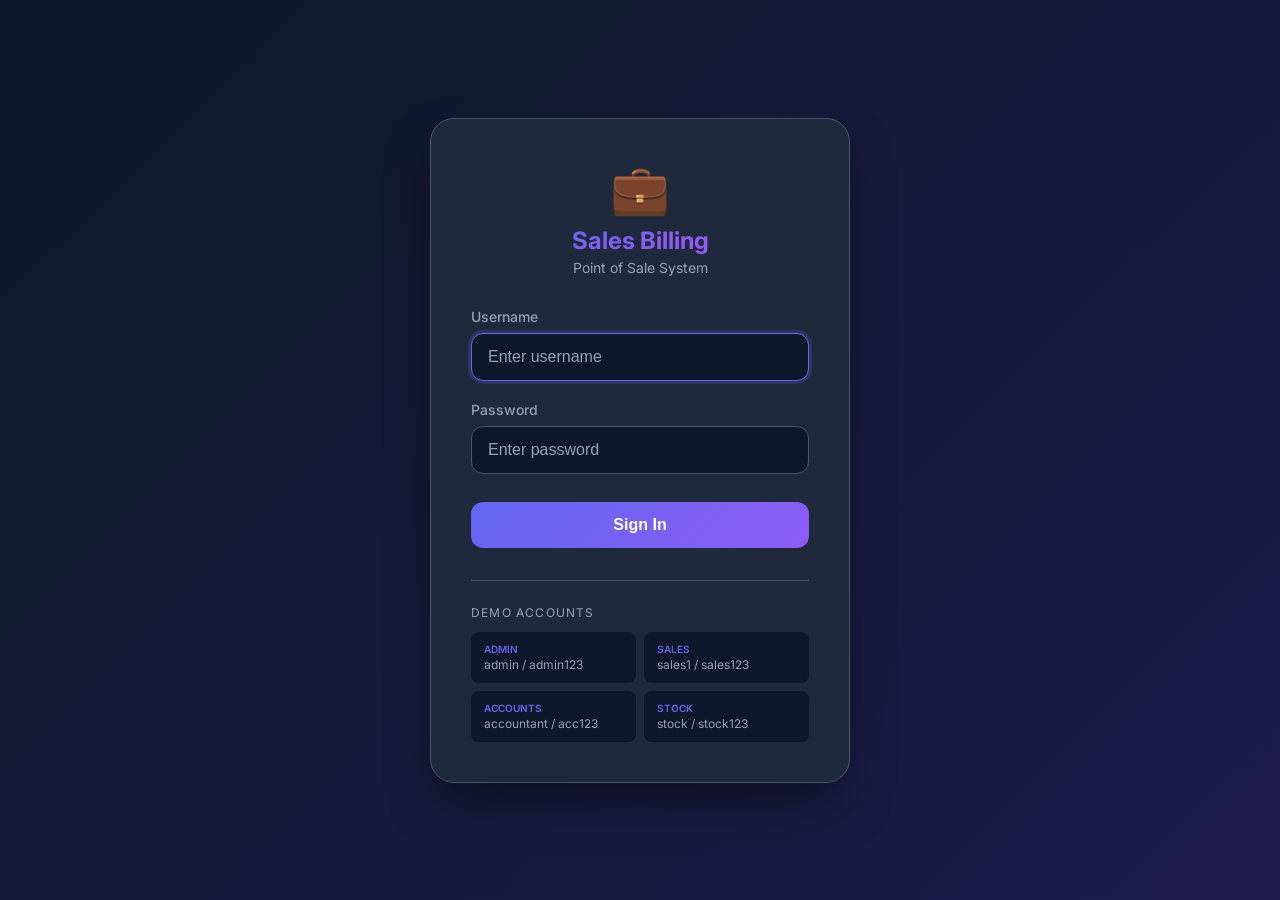
<file: backend/templates/login.html>
<!DOCTYPE html>
<html lang="en">

<head>
    <meta charset="UTF-8">
    <meta name="viewport" content="width=device-width, initial-scale=1.0">
    <title>Login - Sales Billing System</title>
    <link href="https://fonts.googleapis.com/css2?family=Inter:wght@400;500;600;700&display=swap" rel="stylesheet">
    <style>
        :root {
            --primary: #6366f1;
            --bg-primary: #0f172a;
            --bg-secondary: #1e293b;
            --text-primary: #f8fafc;
            --text-secondary: #94a3b8;
            --border: #475569;
        }

        * {
            margin: 0;
            padding: 0;
            box-sizing: border-box;
        }

        body {
            font-family: 'Inter', sans-serif;
            background: linear-gradient(135deg, #0f172a 0%, #1e1b4b 100%);
            min-height: 100vh;
            display: flex;
            align-items: center;
            justify-content: center;
            padding: 1rem;
        }

        .login-container {
            width: 100%;
            max-width: 420px;
        }

        .login-card {
            background: var(--bg-secondary);
            border-radius: 1.5rem;
            padding: 2.5rem;
            box-shadow: 0 25px 50px -12px rgba(0, 0, 0, 0.5);
            border: 1px solid var(--border);
        }

        .logo {
            text-align: center;
            margin-bottom: 2rem;
        }

        .logo-icon {
            font-size: 3rem;
            margin-bottom: 0.5rem;
        }

        .logo-text {
            font-size: 1.5rem;
            font-weight: 700;
            background: linear-gradient(135deg, var(--primary), #a855f7);
            -webkit-background-clip: text;
            -webkit-text-fill-color: transparent;
            background-clip: text;
        }

        .logo-subtitle {
            color: var(--text-secondary);
            font-size: 0.875rem;
            margin-top: 0.25rem;
        }

        .form-group {
            margin-bottom: 1.25rem;
        }

        .form-group label {
            display: block;
            color: var(--text-secondary);
            font-size: 0.875rem;
            font-weight: 500;
            margin-bottom: 0.5rem;
        }

        .form-control {
            width: 100%;
            padding: 0.875rem 1rem;
            background: var(--bg-primary);
            border: 1px solid var(--border);
            border-radius: 0.75rem;
            color: var(--text-primary);
            font-size: 1rem;
            transition: all 0.2s;
        }

        .form-control:focus {
            outline: none;
            border-color: var(--primary);
            box-shadow: 0 0 0 3px rgba(99, 102, 241, 0.2);
        }

        .form-control::placeholder {
            color: var(--text-secondary);
        }

        .btn-login {
            width: 100%;
            padding: 0.875rem;
            background: linear-gradient(135deg, var(--primary), #8b5cf6);
            color: white;
            border: none;
            border-radius: 0.75rem;
            font-size: 1rem;
            font-weight: 600;
            cursor: pointer;
            transition: all 0.3s;
            margin-top: 0.5rem;
        }

        .btn-login:hover {
            transform: translateY(-2px);
            box-shadow: 0 8px 20px rgba(99, 102, 241, 0.4);
        }

        .btn-login:disabled {
            opacity: 0.7;
            cursor: not-allowed;
            transform: none;
        }

        .error-message {
            background: rgba(239, 68, 68, 0.1);
            border: 1px solid rgba(239, 68, 68, 0.3);
            color: #f87171;
            padding: 0.75rem 1rem;
            border-radius: 0.5rem;
            margin-bottom: 1rem;
            font-size: 0.875rem;
            display: none;
        }

        .demo-credentials {
            margin-top: 2rem;
            padding-top: 1.5rem;
            border-top: 1px solid var(--border);
        }

        .demo-title {
            color: var(--text-secondary);
            font-size: 0.75rem;
            text-transform: uppercase;
            letter-spacing: 0.1em;
            margin-bottom: 0.75rem;
        }

        .demo-list {
            display: grid;
            grid-template-columns: repeat(2, 1fr);
            gap: 0.5rem;
        }

        .demo-item {
            background: var(--bg-primary);
            padding: 0.625rem 0.75rem;
            border-radius: 0.5rem;
            font-size: 0.75rem;
            cursor: pointer;
            transition: all 0.2s;
            border: 1px solid transparent;
        }

        .demo-item:hover {
            border-color: var(--primary);
        }

        .demo-item .role {
            color: var(--primary);
            font-weight: 600;
            text-transform: uppercase;
            font-size: 0.625rem;
        }

        .demo-item .creds {
            color: var(--text-secondary);
            margin-top: 0.125rem;
        }

        .loading-spinner {
            display: none;
            width: 1.25rem;
            height: 1.25rem;
            border: 2px solid rgba(255, 255, 255, 0.3);
            border-top-color: white;
            border-radius: 50%;
            animation: spin 0.8s linear infinite;
            margin-right: 0.5rem;
        }

        @keyframes spin {
            to {
                transform: rotate(360deg);
            }
        }
    </style>
</head>

<body>
    <div class="login-container">
        <div class="login-card">
            <div class="logo">
                <div class="logo-icon">💼</div>
                <div class="logo-text">Sales Billing</div>
                <div class="logo-subtitle">Point of Sale System</div>
            </div>

            <div class="error-message" id="error-message"></div>

            <form id="login-form" onsubmit="handleLogin(event)">
                <div class="form-group">
                    <label for="username">Username</label>
                    <input type="text" id="username" class="form-control" placeholder="Enter username" required
                        autofocus>
                </div>
                <div class="form-group">
                    <label for="password">Password</label>
                    <input type="password" id="password" class="form-control" placeholder="Enter password" required>
                </div>
                <button type="submit" class="btn-login" id="login-btn">
                    <span class="loading-spinner" id="spinner"></span>
                    <span id="btn-text">Sign In</span>
                </button>
            </form>

            <div class="demo-credentials">
                <div class="demo-title">Demo Accounts</div>
                <div class="demo-list">
                    <div class="demo-item" onclick="fillCredentials('admin', 'admin123')">
                        <div class="role">Admin</div>
                        <div class="creds">admin / admin123</div>
                    </div>
                    <div class="demo-item" onclick="fillCredentials('sales1', 'sales123')">
                        <div class="role">Sales</div>
                        <div class="creds">sales1 / sales123</div>
                    </div>
                    <div class="demo-item" onclick="fillCredentials('accountant', 'acc123')">
                        <div class="role">Accounts</div>
                        <div class="creds">accountant / acc123</div>
                    </div>
                    <div class="demo-item" onclick="fillCredentials('stock', 'stock123')">
                        <div class="role">Stock</div>
                        <div class="creds">stock / stock123</div>
                    </div>
                </div>
            </div>
        </div>
    </div>

    <script>
        function fillCredentials(username, password) {
            document.getElementById('username').value = username;
            document.getElementById('password').value = password;
        }

        async function handleLogin(event) {
            event.preventDefault();

            const username = document.getElementById('username').value;
            const password = document.getElementById('password').value;
            const errorEl = document.getElementById('error-message');
            const spinner = document.getElementById('spinner');
            const btnText = document.getElementById('btn-text');
            const loginBtn = document.getElementById('login-btn');

            // Show loading
            spinner.style.display = 'inline-block';
            btnText.textContent = 'Signing in...';
            loginBtn.disabled = true;
            errorEl.style.display = 'none';

            try {
                const formData = new FormData();
                formData.append('username', username);
                formData.append('password', password);

                const response = await fetch('/api/auth/token', {
                    method: 'POST',
                    body: formData
                });

                const data = await response.json();

                if (response.ok) {
                    localStorage.setItem('token', data.access_token);
                    localStorage.setItem('user', JSON.stringify(data.user));

                    // Redirect based on role
                    const roleRedirects = {
                        'admin': '/admin',
                        'sales': '/sales',
                        'inventory': '/stock',
                        'accounts': '/accountant'
                    };

                    window.location.href = roleRedirects[data.user.role] || '/dashboard';
                } else {
                    throw new Error(data.detail || 'Login failed');
                }
            } catch (error) {
                errorEl.textContent = error.message;
                errorEl.style.display = 'block';
            } finally {
                spinner.style.display = 'none';
                btnText.textContent = 'Sign In';
                loginBtn.disabled = false;
            }
        }

        // Check if already logged in
        const token = localStorage.getItem('token');
        const userStr = localStorage.getItem('user');
        
        if (token && userStr) {
            try {
                const user = JSON.parse(userStr);
                // Only redirect if user has a valid role
                if (user.role) {
                    const roleRedirects = {
                        'admin': '/admin',
                        'sales': '/sales',
                        'inventory': '/stock',
                        'accounts': '/accountant'
                    };
                    window.location.href = roleRedirects[user.role] || '/sales';
                } else {
                    // Clear invalid data
                    localStorage.removeItem('token');
                    localStorage.removeItem('user');
                }
            } catch (e) {
                // Clear corrupted data
                localStorage.removeItem('token');
                localStorage.removeItem('user');
            }
        }
    </script>
</body>

</html>
</file>
